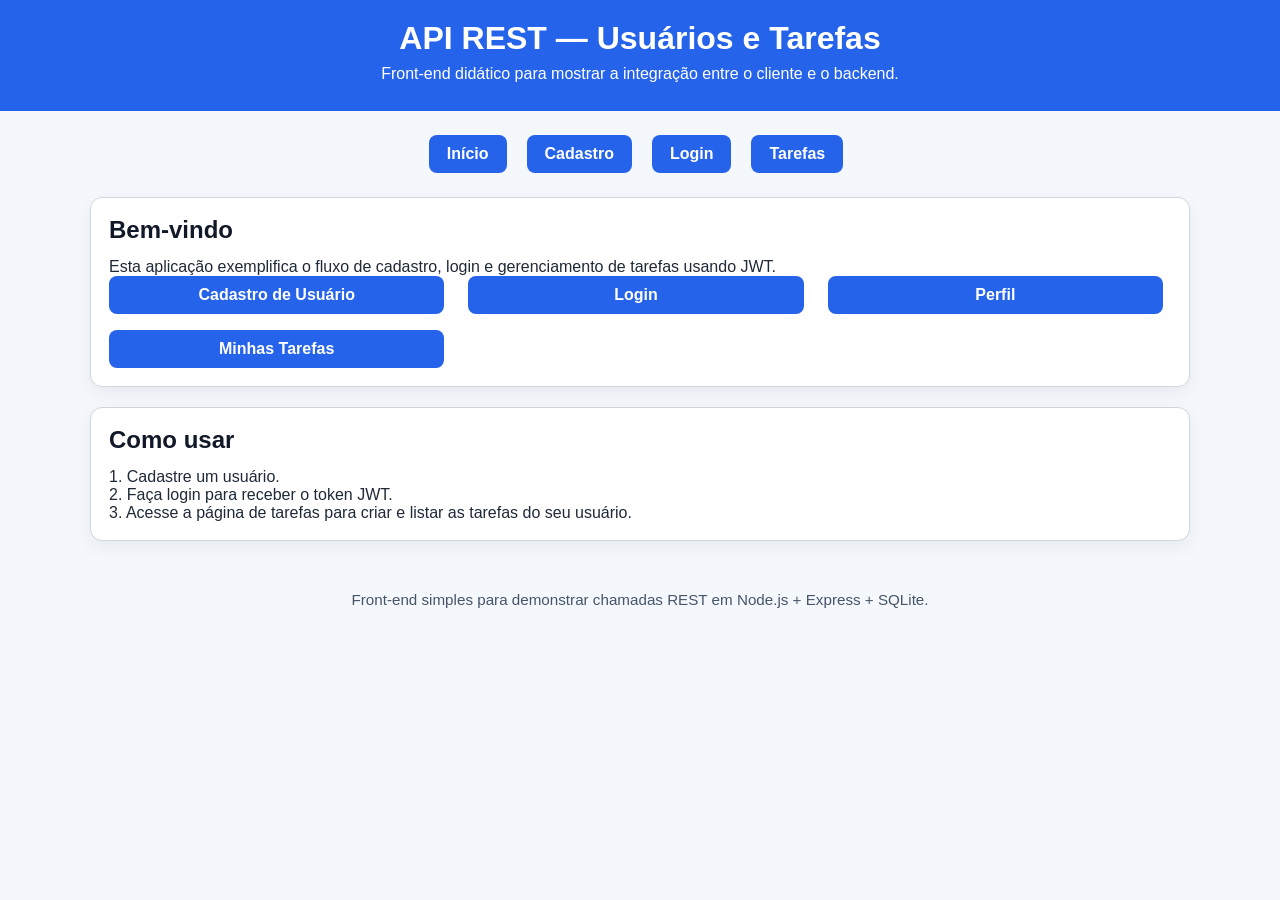
<file: index.html>
<!DOCTYPE html>
<html lang="pt-br">
<head>
    <meta charset="UTF-8">
    <meta name="viewport" content="width=device-width, initial-scale=1.0">
    <title>API REST Usuários e Tarefas</title>
    <link rel="stylesheet" href="css/style.css">
</head>
<body>
    <header>
        <h1>API REST — Usuários e Tarefas</h1>
        <p>Front-end didático para mostrar a integração entre o cliente e o backend.</p>
    </header>

    <nav class="page-nav">
        <a class="button" href="index.html">Início</a>
        <a class="button" href="cadastro.html">Cadastro</a>
        <a class="button" href="login.html">Login</a>
        <a class="button" href="tarefas.html">Tarefas</a>
    </nav>

    <div class="container">
        <section class="card">
            <h2>Bem-vindo</h2>
            <p>Esta aplicação exemplifica o fluxo de cadastro, login e gerenciamento de tarefas usando JWT.</p>
            <div class="split">
                <a class="button" href="cadastro.html">Cadastro de Usuário</a>
                <a class="button" href="login.html">Login</a>
                <a class="button" href="perfil.html">Perfil</a>
                <a class="button" href="tarefas.html">Minhas Tarefas</a>
            </div>
        </section>

        <section class="card">
            <h2>Como usar</h2>
            <p>1. Cadastre um usuário.</p>
            <p>2. Faça login para receber o token JWT.</p>
            <p>3. Acesse a página de tarefas para criar e listar as tarefas do seu usuário.</p>
        </section>
    </div>

    <footer>Front-end simples para demonstrar chamadas REST em Node.js + Express + SQLite.</footer>
</body>
</html>
</file>
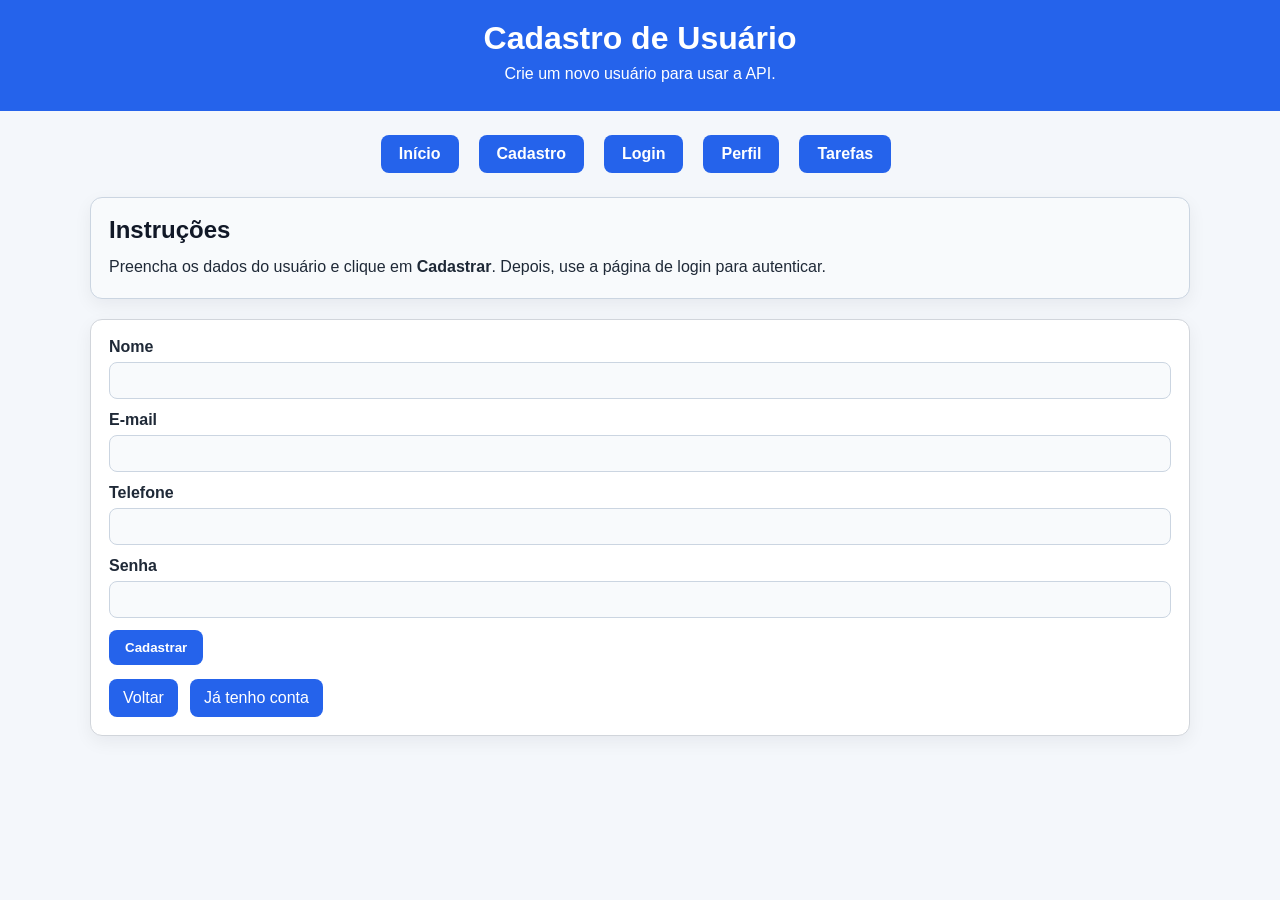
<file: cadastro.html>
<!DOCTYPE html>
<html lang="pt-br">
<head>
    <meta charset="UTF-8">
    <meta name="viewport" content="width=device-width, initial-scale=1.0">
    <title>Cadastro de Usuário</title>
    <link rel="stylesheet" href="css/style.css">
</head>
<body>
    <header>
        <h1>Cadastro de Usuário</h1>
        <p>Crie um novo usuário para usar a API.</p>
    </header>

    <nav class="page-nav">
        <a class="button" href="index.html">Início</a>
        <a class="button" href="cadastro.html">Cadastro</a>
        <a class="button" href="login.html">Login</a>
        <a class="button" href="perfil.html">Perfil</a>
        <a class="button" href="tarefas.html">Tarefas</a>
    </nav>

    <div class="container">
        <section class="card instructions">
            <h2>Instruções</h2>
            <p>Preencha os dados do usuário e clique em <strong>Cadastrar</strong>. Depois, use a página de login para autenticar.</p>
        </section>
        <section class="card">
            <form id="form-cadastro">
                <div class="form-field">
                    <label for="cadastro-nome">Nome</label>
                    <input type="text" id="cadastro-nome" required>
                </div>
                <div class="form-field">
                    <label for="cadastro-email">E-mail</label>
                    <input type="email" id="cadastro-email" required>
                </div>
                <div class="form-field">
                    <label for="cadastro-telefone">Telefone</label>
                    <input type="tel" id="cadastro-telefone" required>
                </div>
                <div class="form-field">
                    <label for="cadastro-senha">Senha</label>
                    <input type="password" id="cadastro-senha" required>
                </div>
                <button type="submit">Cadastrar</button>
            </form>
            <div id="resultado"></div>
            <div class="links">
                <a href="index.html">Voltar</a>
                <a href="login.html">Já tenho conta</a>
            </div>
        </section>
    </div>

    <script src="js/api.js"></script>
    <script src="js/cadastro.js"></script>
</body>
</html>
</file>
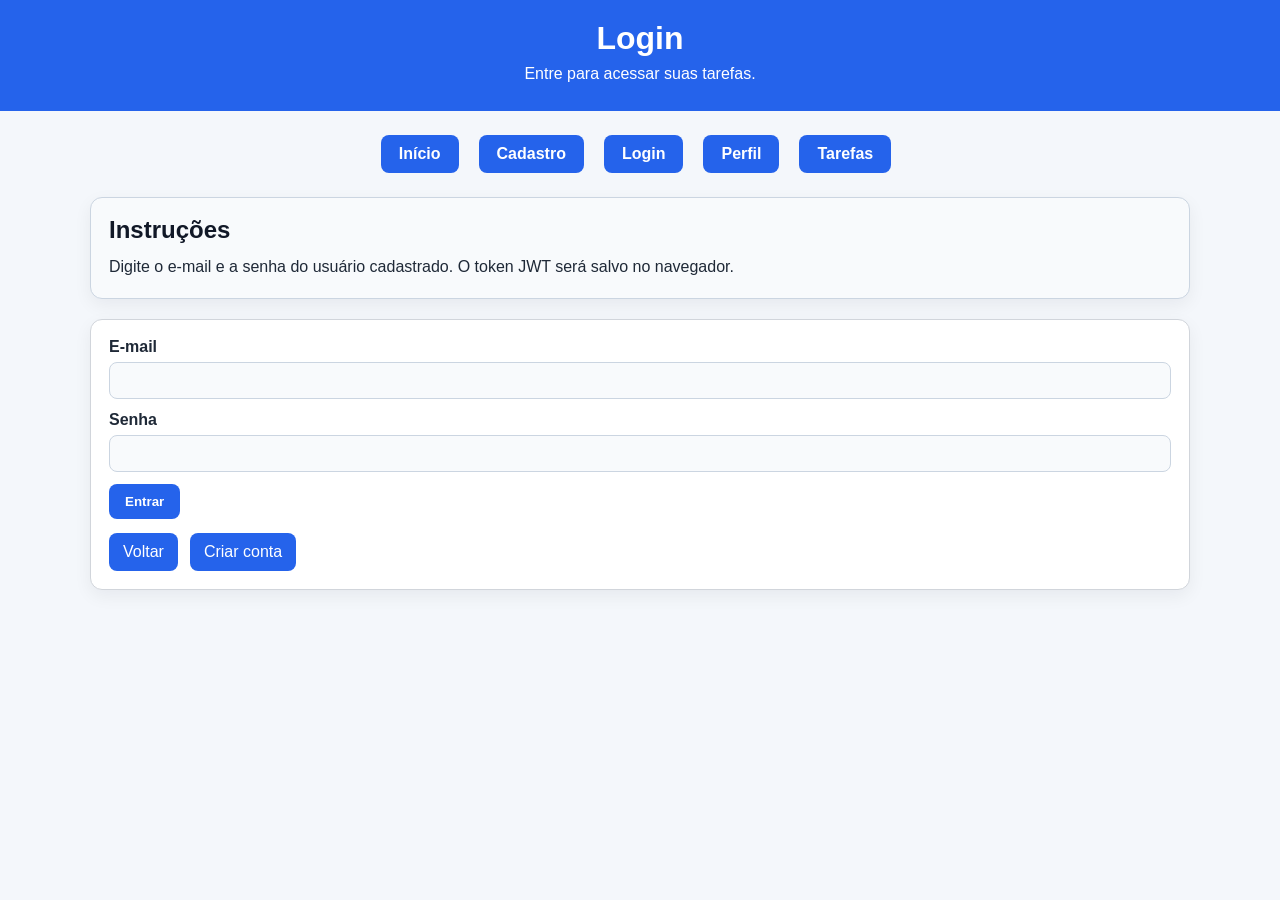
<file: login.html>
<!DOCTYPE html>
<html lang="pt-br">
<head>
    <meta charset="UTF-8">
    <meta name="viewport" content="width=device-width, initial-scale=1.0">
    <title>Login</title>
    <link rel="stylesheet" href="css/style.css">
</head>
<body>
    <header>
        <h1>Login</h1>
        <p>Entre para acessar suas tarefas.</p>
    </header>

    <nav class="page-nav">
        <a class="button" href="index.html">Início</a>
        <a class="button" href="cadastro.html">Cadastro</a>
        <a class="button" href="login.html">Login</a>
        <a class="button" href="perfil.html">Perfil</a>
        <a class="button" href="tarefas.html">Tarefas</a>
    </nav>

    <div class="container">
        <section class="card instructions">
            <h2>Instruções</h2>
            <p>Digite o e-mail e a senha do usuário cadastrado. O token JWT será salvo no navegador.</p>
        </section>
        <section class="card">
            <form id="form-login">
                <div class="form-field">
                    <label for="login-email">E-mail</label>
                    <input type="email" id="login-email" required>
                </div>
                <div class="form-field">
                    <label for="login-senha">Senha</label>
                    <input type="password" id="login-senha" required>
                </div>
                <button type="submit">Entrar</button>
            </form>
            <div id="resultado"></div>
            <div class="links">
                <a href="index.html">Voltar</a>
                <a href="cadastro.html">Criar conta</a>
            </div>
        </section>
    </div>

    <script src="js/api.js"></script>
    <script src="js/login.js"></script>
</body>
</html>
</file>
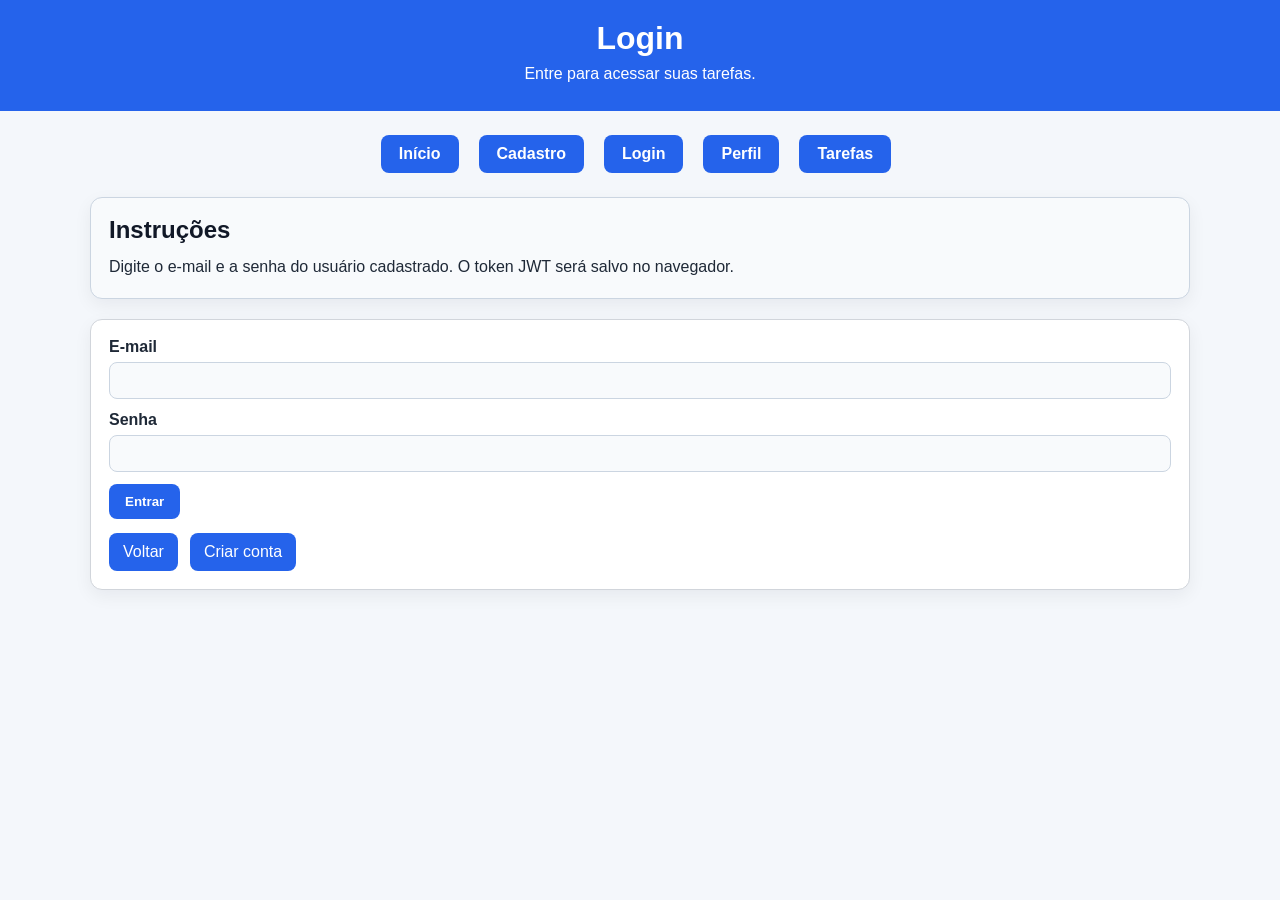
<file: perfil.html>
<!DOCTYPE html>
<html lang="pt-br">
<head>
    <meta charset="UTF-8">
    <meta name="viewport" content="width=device-width, initial-scale=1.0">
    <title>Perfil do Usuário</title>
    <link rel="stylesheet" href="css/style.css">
</head>
<body>
    <header>
        <h1>Perfil do Usuário</h1>
        <p>Consulte suas informações pessoais armazenadas no backend.</p>
    </header>

    <nav class="page-nav">
        <a class="button" href="index.html">Início</a>
        <a class="button" href="cadastro.html">Cadastro</a>
        <a class="button" href="login.html">Login</a>
        <a class="button" href="tarefas.html">Tarefas</a>
        <a class="button" href="perfil.html">Perfil</a>
    </nav>

    <div class="container">
        <section class="card instructions">
            <h2>Instruções</h2>
            <p>Esta página exibe os dados do usuário autenticado usando o token JWT salvo no navegador.</p>
        </section>

        <section class="card" id="perfil-card">
            <h2>Meus Dados</h2>
            <div id="perfil-info"></div>
            <button id="btn-logout" class="secondary">Sair</button>
        </section>

        <section class="card">
            <h2>Resultado da API</h2>
            <div id="resultado"></div>
        </section>
    </div>

    <script src="js/api.js"></script>
    <script src="js/perfil.js"></script>
</body>
</html>
</file>
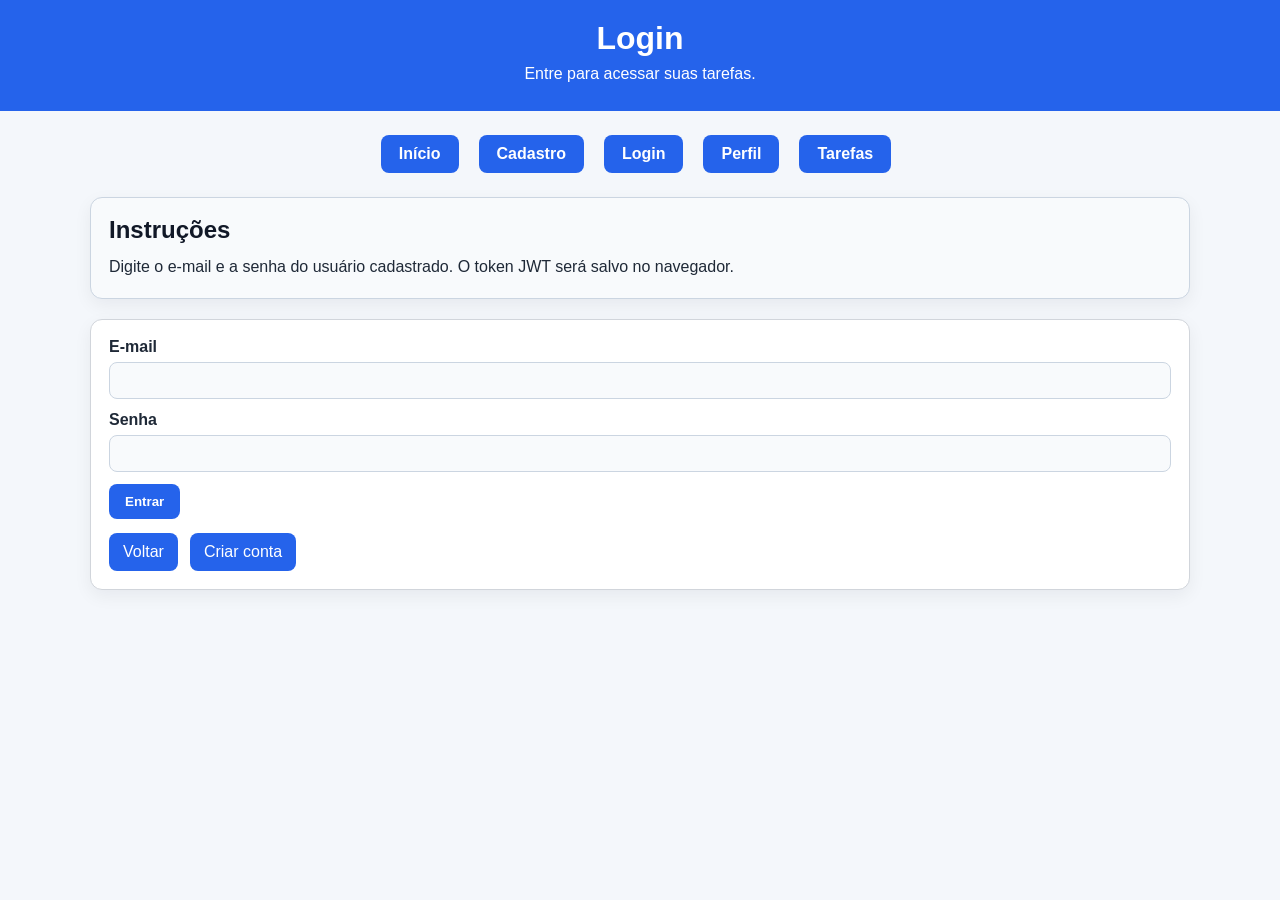
<file: tarefas.html>
<!DOCTYPE html>
<html lang="pt-br">
<head>
    <meta charset="UTF-8">
    <meta name="viewport" content="width=device-width, initial-scale=1.0">
    <title>Minhas Tarefas — TaskFlow</title>
    <link rel="preconnect" href="https://fonts.googleapis.com">
    <link rel="preconnect" href="https://fonts.gstatic.com" crossorigin>
    <link href="https://fonts.googleapis.com/css2?family=Inter:wght@400;500;600;700;800&display=swap" rel="stylesheet">
    <link rel="stylesheet" href="css/style.css">
</head>
<body>

    <!-- ── NAVBAR ── -->
    <nav class="topbar">
        <div class="topbar-inner">
            <a class="topbar-brand" href="index.html">
                <span class="brand-name">Task<span>Flow</span></span>
            </a>
            <div class="topbar-nav">
                <a class="nav-link" href="index.html">Início</a>
                <a class="nav-link" href="cadastro.html">Cadastro</a>
                <a class="nav-link" href="login.html">Login</a>
                <a class="nav-link" href="perfil.html">Perfil</a>
                <a class="nav-link active" href="tarefas.html">Tarefas</a>
            </div>
            <div class="topbar-actions">
                <button id="topbar-logout" class="secondary small is-hidden" type="button">Sair</button>
            </div>
        </div>
    </nav>

    <!-- ── CONTEÚDO ── -->
    <div class="container">

        <!-- Nova tarefa + lista -->
        <section class="card" id="tarefas-card">
            <div class="card-header">
                <div>
                    <h2>Minhas Tarefas</h2>
                    <p>Crie e gerencie suas atividades.</p>
                </div>
            </div>

            <div class="view-switch" role="tablist" aria-label="Modo de visualização das tarefas">
                <button id="view-cards" class="small active" type="button">Cards</button>
                <button id="view-table" class="small secondary" type="button">Tabela</button>
            </div>

            <!-- Formulário inline de criação -->
            <form id="form-tarefa" class="form-inline">
                <div class="form-field">
                    <label for="tarefa-titulo">Nova tarefa</label>
                    <input type="text" id="tarefa-titulo" placeholder="Ex: Estudar Node.js" required>
                </div>
                <button type="submit">+ Adicionar</button>
            </form>

            <div id="tarefas-cards-wrapper">
                <div id="lista-tarefas-cards" class="tarefas-grid"></div>
            </div>

            <div id="tarefas-tabela-wrapper" class="table-wrapper is-hidden">
                <table>
                    <thead>
                        <tr>
                            <th>#ID</th>
                            <th>Titulo</th>
                            <th>Status</th>
                            <th>Ações</th>
                        </tr>
                    </thead>
                    <tbody id="lista-tarefas-tabela"></tbody>
                </table>
            </div>

            <div id="resultado"></div>
        </section>

    </div>

    <footer>TaskFlow — Front-end didático · Node.js + Express + SQLite</footer>

    <script src="js/api.js"></script>
    <script src="js/tarefas.js"></script>
</body>
</html>
</file>
<file: css/style.css>
* {
    box-sizing: border-box;
    margin: 0;
    padding: 0;
    font-family: Arial, sans-serif;
}

body {
    background: #f4f7fb;
    color: #1f2937;
    min-height: 100vh;
}

header {
    background: #2563eb;
    color: white;
    padding: 20px 16px;
    text-align: center;
    margin-bottom: 24px;
}

header h1,
header p {
    margin-bottom: 8px;
}

.container {
    width: min(1100px, 96%);
    margin: 0 auto 32px;
}

.card {
    background: white;
    border: 1px solid #d1d5db;
    border-radius: 12px;
    padding: 18px;
    margin-bottom: 20px;
    box-shadow: 0 6px 18px rgba(15, 23, 42, 0.06);
}

.card h2 {
    margin-bottom: 14px;
    color: #111827;
}

.split {
    display: grid;
    gap: 16px;
    grid-template-columns: repeat(auto-fit, minmax(280px, 1fr));
}

.form-field {
    margin-bottom: 12px;
}

.form-field label {
    display: block;
    margin-bottom: 6px;
    font-weight: 600;
}

.form-field input {
    width: 100%;
    padding: 10px 12px;
    border: 1px solid #cbd5e1;
    border-radius: 8px;
    background: #f8fafc;
}

button,
button[type="submit"],
a.button {
    background: #2563eb;
    border: none;
    color: white;
    padding: 10px 16px;
    border-radius: 8px;
    cursor: pointer;
    display: inline-flex;
    align-items: center;
    justify-content: center;
    text-decoration: none;
    font-weight: 600;
    transition: background 0.2s ease;
}

a.button {
    margin-right: 8px;
}

button:hover,
button[type="submit"]:hover,
a.button:hover {
    background: #1d4ed8;
}

button.secondary,
a.button.secondary {
    background: #64748b;
}

button.secondary:hover,
a.button.secondary:hover {
    background: #475569;
}

button.danger {
    background: #dc2626;
}

button.secondary:hover {
    background: #475569;
}

button.danger {
    background: #dc2626;
}

button.danger:hover {
    background: #b91c1c;
}

button.small {
    padding: 8px 12px;
    font-size: 0.95rem;
}

.table-wrapper {
    overflow-x: auto;
}

table {
    width: 100%;
    border-collapse: collapse;
    margin-top: 12px;
}

table th,
table td {
    border: 1px solid #e2e8f0;
    padding: 10px 12px;
    text-align: left;
}

table th {
    background: #eef2ff;
}

.status {
    display: inline-flex;
    align-items: center;
    gap: 6px;
    margin-top: 6px;
    font-size: 0.95rem;
}

.status span {
    padding: 4px 8px;
    border-radius: 999px;
    font-weight: 700;
    color: white;
}

.status .done {
    background: #16a34a;
}

.status .pending {
    background: #f59e0b;
}

.links {
    display: flex;
    gap: 12px;
    flex-wrap: wrap;
    margin-top: 14px;
}

.links a {
    display: inline-flex;
    background: #2563eb;
    color: white;
    padding: 10px 14px;
    border-radius: 8px;
    text-decoration: none;
}

.links a:hover {
    background: #1d4ed8;
}

.page-nav {
    display: flex;
    flex-wrap: wrap;
    gap: 12px;
    justify-content: center;
    margin: 0 auto 24px;
    width: min(1100px, 96%);
}

.page-nav .button {
    padding: 10px 18px;
}

.instructions {
    background: #f8fafc;
    border-color: #cbd5e1;
}

.instructions h2 {
    margin-bottom: 10px;
}

.instructions p {
    line-height: 1.6;
}

.alert {
    padding: 12px 14px;
    border-radius: 10px;
    margin: 12px 0;
}

.alert.success {
    background: #dcfce7;
    color: #166534;
}

.alert.error {
    background: #fee2e2;
    color: #991b1b;
}

pre {
    background: #f8fafc;
    border: 1px solid #cbd5e1;
    border-radius: 10px;
    padding: 14px;
    overflow-x: auto;
    max-height: 280px;
}

footer {
    text-align: center;
    color: #475569;
    font-size: 0.95rem;
    padding: 18px 0;
}
</file>
